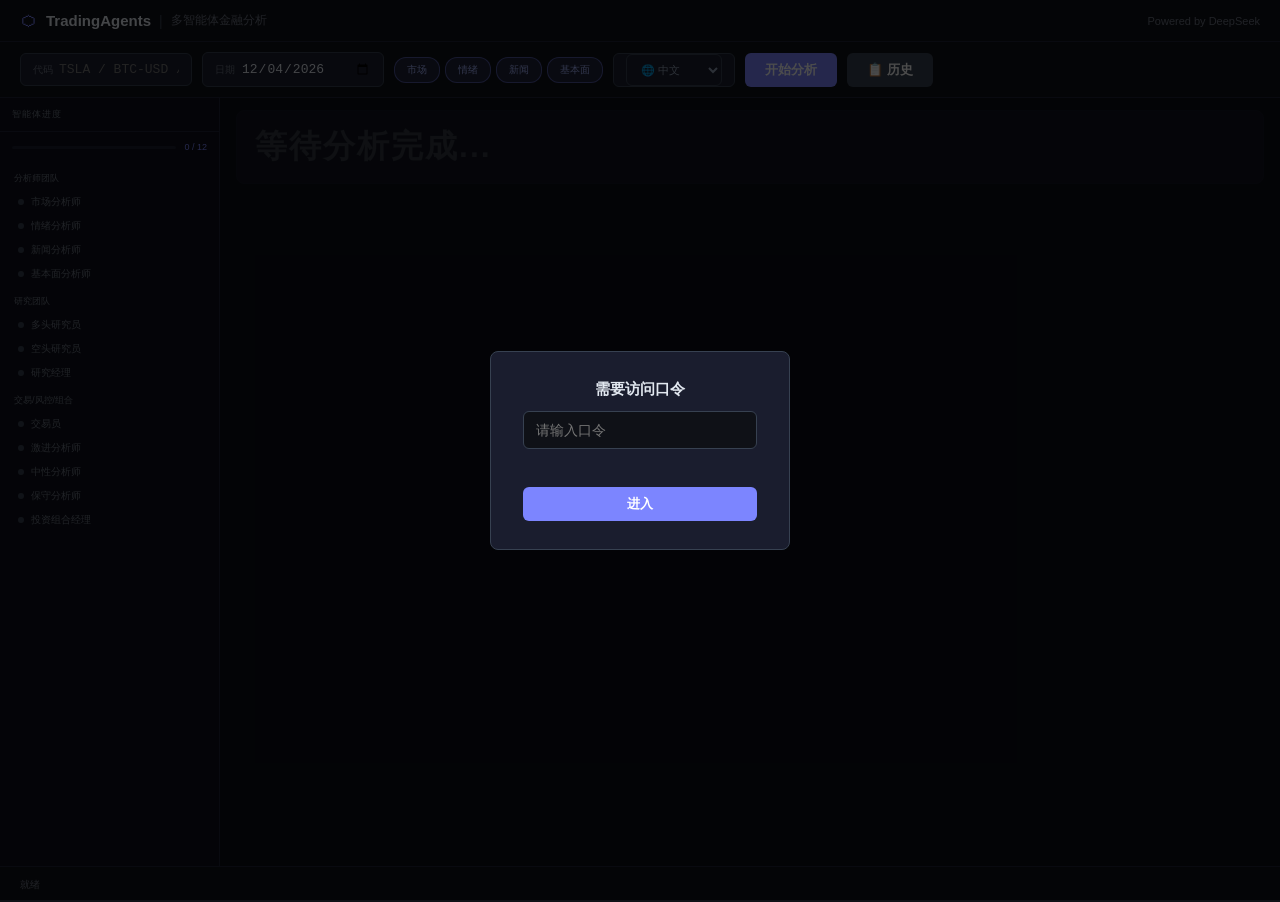
<file: web/frontend/index.html>
<!DOCTYPE html>
<html lang="zh-CN">
<head>
  <meta charset="UTF-8">
  <meta name="viewport" content="width=device-width, initial-scale=1.0">
  <title>TradingAgents — 多智能体金融分析</title>
  <link rel="stylesheet" href="style.css?v=2">
  <script src="vendor/marked-12.0.2.min.js"></script>
  <script src="vendor/purify-3.1.7.min.js"></script>
</head>
<body>
  <!-- Top Nav -->
  <nav class="topnav">
    <div class="topnav-brand">
      <span class="brand-icon">⬡</span>
      <span class="brand-name">TradingAgents</span>
      <span class="brand-sep">|</span>
      <span class="brand-sub">多智能体金融分析</span>
    </div>
    <div class="topnav-model" id="model-label">Powered by DeepSeek</div>
  </nav>

  <!-- Input Bar -->
  <div class="input-bar">
    <div class="input-group">
      <label class="input-label">代码</label>
      <input id="ticker-input" class="ticker-input" type="text" name="ticker"
             placeholder="TSLA / BTC-USD / 700.HK" autocomplete="off"
             autocapitalize="characters" spellcheck="false"
             data-1p-ignore data-lpignore="true">
    </div>
    <div class="input-group">
      <label class="input-label">日期</label>
      <input id="date-input" class="date-input" type="date">
    </div>
    <div class="analyst-pills" id="analyst-pills">
      <button class="pill active" data-analyst="market">市场</button>
      <button class="pill active" data-analyst="social">情绪</button>
      <button class="pill active" data-analyst="news">新闻</button>
      <button class="pill active" data-analyst="fundamentals">基本面</button>
    </div>
    <div class="input-group">
      <select id="language-select" class="language-select">
        <option value="Chinese">🌐 中文</option>
        <option value="English">🌐 English</option>
      </select>
    </div>
    <button id="submit-btn" class="submit-btn">开始分析</button>
    <button id="history-btn" class="submit-btn" style="background:#374151">📋 历史</button>
  </div>

  <!-- Busy Overlay -->
  <div id="busy-overlay" class="busy-overlay hidden">
    <div class="busy-message">当前有分析任务运行中，请稍后再试</div>
  </div>

  <!-- Access Password Gate -->
  <div id="auth-overlay" class="busy-overlay hidden">
    <form id="auth-form" class="auth-box" autocomplete="off">
      <div class="auth-title">需要访问口令</div>
      <!-- Hidden username so the browser's credential autofill binds to THIS
           form (scoped here) instead of treating the ticker box as a
           username field on the otherwise form-less page. -->
      <input type="text" name="username" autocomplete="username"
             tabindex="-1" aria-hidden="true"
             style="position:absolute;left:-9999px;width:1px;height:1px">
      <input id="auth-input" class="auth-input" type="password"
             name="password" placeholder="请输入口令"
             autocomplete="current-password">
      <div id="auth-error" class="auth-error"></div>
      <button id="auth-btn" type="submit" class="submit-btn">进入</button>
    </form>
  </div>

  <!-- History Overlay -->
  <div id="history-overlay" class="busy-overlay hidden">
    <div class="history-box">
      <div class="history-head">
        <span class="auth-title">历史记录</span>
        <button id="history-close" class="history-close" type="button">✕</button>
      </div>
      <div id="history-list" class="history-list"></div>
    </div>
  </div>

  <!-- Main Panel -->
  <div class="main-panel">
    <!-- Left: Agent Progress -->
    <div class="progress-panel">
      <div class="progress-header">
        <span class="panel-title">智能体进度</span>
        <button class="collapse-btn" id="collapse-btn">▾</button>
      </div>
      <div id="progress-body">
        <div class="progress-bar-row">
          <div class="progress-track">
            <div class="progress-fill" id="progress-fill" style="width:0%"></div>
          </div>
          <span class="progress-label" id="progress-label">0 / 0</span>
        </div>
        <div id="agent-list" class="agent-list"></div>
      </div>
    </div>

    <!-- Right: Reports -->
    <div class="reports-panel" id="reports-panel">
      <!-- Decision Card (pinned top) -->
      <div id="decision-card" class="decision-card hidden">
        <div class="decision-action" id="decision-action">—</div>
        <div class="decision-detail" id="decision-detail"></div>
      </div>
      <!-- Report cards injected here -->
      <div id="report-cards"></div>
    </div>
  </div>

  <!-- Status Bar -->
  <div class="statusbar">
    <span id="status-text">就绪</span>
    <span id="status-hint"></span>
  </div>

  <script src="app.js?v=2"></script>
</body>
</html>
</file>
<file: web/frontend/style.css>
*, *::before, *::after { box-sizing: border-box; margin: 0; padding: 0; }

:root {
  --bg-base: #0a0c14;
  --bg-surface: #0f1117;
  --bg-elevated: #1a1d2e;
  --bg-hover: #12172a;
  --border: #1e2235;
  --border-dim: #374151;
  --text-primary: #e2e8f0;
  --text-secondary: #94a3b8;
  --text-dim: #6b7280;
  --accent: #7c85ff;
  --accent-light: #a5b4ff;
  --green: #22c55e;
  --green-bg: #14532d;
  --green-bg2: #166534;
  --red: #ef4444;
  --red-bg: #450a0a;
  --red-bg2: #7f1d1d;
  --amber: #f59e0b;
  --amber-bg: #451a03;
  --amber-bg2: #92400e;
}

html, body { height: 100%; background: var(--bg-base); color: var(--text-primary);
  font-family: -apple-system, BlinkMacSystemFont, "Segoe UI", sans-serif; font-size: 14px; }

/* Top Nav */
.topnav { display: flex; align-items: center; justify-content: space-between;
  padding: 10px 20px; background: var(--bg-surface); border-bottom: 1px solid var(--border); }
.topnav-brand { display: flex; align-items: center; gap: 8px; }
.brand-icon { color: var(--accent); font-size: 18px; }
.brand-name { font-weight: 700; font-size: 15px; }
.brand-sep { color: var(--border-dim); }
.brand-sub { color: var(--text-dim); font-size: 12px; }
.topnav-model { color: var(--text-dim); font-size: 11px; }

/* Input Bar */
.input-bar { display: flex; align-items: center; gap: 10px; flex-wrap: wrap;
  padding: 10px 20px; background: var(--bg-surface); border-bottom: 1px solid var(--border); }
.input-group { display: flex; align-items: center; gap: 6px;
  background: var(--bg-elevated); border: 1px solid var(--border-dim);
  border-radius: 6px; padding: 0 12px; }
.input-label { color: var(--text-dim); font-size: 10px; white-space: nowrap; }
.ticker-input, .date-input { background: transparent; border: none; outline: none;
  color: var(--text-primary); font-size: 13px; font-family: monospace;
  padding: 8px 0; width: 120px; }
.date-input { width: 130px; }
.language-select { background: var(--bg-elevated); border: 1px solid var(--border-dim);
  border-radius: 6px; color: var(--text-secondary); font-size: 11px;
  padding: 8px 10px; outline: none; cursor: pointer; }
.analyst-pills { display: flex; gap: 5px; flex-wrap: wrap; }
.pill { background: transparent; border: 1px solid var(--border-dim);
  color: var(--text-dim); padding: 5px 12px; border-radius: 12px;
  font-size: 10px; cursor: pointer; transition: all 0.15s; }
.pill.active { background: rgba(124,133,255,0.15); border-color: rgba(124,133,255,0.5);
  color: var(--accent-light); }
.submit-btn { background: var(--accent); color: #fff; border: none;
  border-radius: 6px; padding: 8px 20px; font-size: 13px; font-weight: 700;
  cursor: pointer; white-space: nowrap; transition: opacity 0.15s; }
.submit-btn:disabled { opacity: 0.4; cursor: not-allowed; }

/* Busy overlay */
.busy-overlay { position: fixed; inset: 0; background: rgba(0,0,0,0.7);
  display: flex; align-items: center; justify-content: center; z-index: 100; }
.busy-message { background: var(--bg-elevated); border: 1px solid var(--amber);
  color: var(--amber); padding: 20px 32px; border-radius: 8px; font-size: 14px; }
.auth-box { background: var(--bg-elevated); border: 1px solid var(--border-dim);
  border-radius: 8px; padding: 28px 32px; display: flex; flex-direction: column;
  gap: 12px; width: 300px; }
.auth-title { color: var(--text-primary); font-size: 15px; font-weight: 700;
  text-align: center; }
.auth-input { background: var(--bg-surface); border: 1px solid var(--border-dim);
  border-radius: 6px; color: var(--text-primary); font-size: 14px;
  padding: 10px 12px; outline: none; }
.auth-input:focus { border-color: var(--accent); }
.auth-error { color: var(--red); font-size: 11px; min-height: 14px; text-align: center; }
.history-box { background: var(--bg-elevated); border: 1px solid var(--border-dim);
  border-radius: 8px; padding: 18px 20px; width: 460px; max-width: 92vw;
  max-height: 80vh; display: flex; flex-direction: column; gap: 12px; }
.history-head { display: flex; align-items: center; justify-content: space-between; }
.history-close { background: none; border: 1px solid var(--border-dim);
  color: var(--text-secondary); cursor: pointer; font-size: 14px;
  line-height: 1; padding: 4px 10px; border-radius: 6px; }
.history-close:hover { border-color: var(--accent); color: var(--text-primary); }
.history-list { overflow-y: auto; display: flex; flex-direction: column; gap: 6px; }
.history-item { display: flex; align-items: center; gap: 10px; padding: 9px 12px;
  background: var(--bg-surface); border: 1px solid var(--border);
  border-radius: 6px; cursor: pointer; transition: border-color 0.15s; }
.history-item:hover { border-color: var(--accent); }
.history-tk { font-family: monospace; font-weight: 700; color: var(--text-primary);
  font-size: 13px; min-width: 70px; }
.history-badge { font-size: 10px; font-weight: 700; padding: 2px 8px;
  border-radius: 10px; }
.history-badge.BUY { background: var(--green-bg); color: var(--green); }
.history-badge.SELL { background: var(--red-bg); color: var(--red); }
.history-badge.HOLD { background: var(--amber-bg); color: var(--amber); }
.history-badge.NA { background: var(--border); color: var(--text-dim); }
.history-meta { margin-left: auto; color: var(--text-dim); font-size: 10px;
  text-align: right; }
.history-empty { color: var(--text-dim); font-size: 12px; text-align: center;
  padding: 24px 0; }
.hidden { display: none !important; }

/* Main Panel */
.main-panel { display: grid; grid-template-columns: 220px 1fr;
  height: calc(100vh - 44px - 52px - 36px); overflow: hidden; }

/* Progress Panel */
.progress-panel { border-right: 1px solid var(--border); background: #0d0f1a;
  display: flex; flex-direction: column; overflow: hidden; }
.progress-header { display: flex; align-items: center; justify-content: space-between;
  padding: 10px 12px; border-bottom: 1px solid var(--border); flex-shrink: 0; }
.panel-title { color: var(--text-dim); font-size: 9px; text-transform: uppercase; letter-spacing: 1px; }
.collapse-btn { background: none; border: none; color: var(--text-dim);
  cursor: pointer; font-size: 12px; padding: 0 4px; }
#progress-body { overflow-y: auto; padding: 10px 12px; flex: 1; }
.progress-bar-row { display: flex; align-items: center; gap: 8px; margin-bottom: 12px; }
.progress-track { flex: 1; background: var(--bg-elevated); border-radius: 2px; height: 3px; }
.progress-fill { background: linear-gradient(90deg, var(--accent), var(--accent-light));
  height: 3px; border-radius: 2px; transition: width 0.4s; }
.progress-label { color: var(--accent); font-size: 9px; white-space: nowrap; }
.agent-list { display: flex; flex-direction: column; gap: 2px; }
.agent-team-label { color: var(--text-dim); font-size: 9px; margin: 8px 0 4px 2px; }
.agent-item { display: flex; align-items: center; gap: 7px; padding: 4px 6px; border-radius: 4px; }
.agent-item.in_progress { background: var(--bg-elevated); border: 1px solid rgba(245,158,11,0.2); }
.agent-dot { width: 6px; height: 6px; border-radius: 50%; flex-shrink: 0; }
.agent-dot.pending { background: var(--border-dim); }
.agent-dot.in_progress { background: var(--amber); animation: pulse 1s infinite; }
.agent-dot.completed { background: var(--green); }
.agent-name { font-size: 10px; }
.agent-name.pending { color: var(--text-dim); }
.agent-name.in_progress { color: #fbbf24; }
.agent-name.completed { color: var(--text-primary); }
.agent-check { margin-left: auto; font-size: 9px; color: var(--green); }

/* Reports Panel */
.reports-panel { overflow-y: auto; padding: 12px 16px;
  background: var(--bg-base); display: flex; flex-direction: column; gap: 10px; }

/* Decision Card */
.decision-card { border-radius: 8px; padding: 14px 18px;
  display: flex; align-items: center; gap: 18px; flex-shrink: 0; }
.decision-card.BUY { background: linear-gradient(135deg, var(--green-bg), var(--green-bg2));
  border: 1px solid rgba(34,197,94,0.4); }
.decision-card.SELL { background: linear-gradient(135deg, var(--red-bg), var(--red-bg2));
  border: 1px solid rgba(239,68,68,0.4); }
.decision-card.HOLD { background: linear-gradient(135deg, var(--amber-bg), var(--amber-bg2));
  border: 1px solid rgba(245,158,11,0.4); }
.decision-card.pending { background: var(--bg-elevated); border: 1px solid var(--border);
  opacity: 0.4; }
.decision-action { font-size: 32px; font-weight: 900; letter-spacing: 2px; min-width: 90px; text-align: center; }
.decision-card.BUY .decision-action { color: var(--green); }
.decision-card.SELL .decision-action { color: var(--red); }
.decision-card.HOLD .decision-action { color: var(--amber); }
.decision-card.pending .decision-action { color: var(--text-dim); }
.decision-detail { flex: 1; color: var(--text-secondary); font-size: 11px; line-height: 1.6; }

/* Report Cards */
.report-card { background: var(--bg-surface); border: 1px solid var(--border);
  border-radius: 6px; overflow: hidden; }
.report-card.in_progress { border-color: rgba(245,158,11,0.3); }
.report-card-header { display: flex; align-items: center; justify-content: space-between;
  padding: 8px 12px; background: var(--bg-hover); border-bottom: 1px solid var(--border); }
.report-card-title { font-size: 10px; font-weight: 700; }
.report-card-title.completed { color: var(--green); }
.report-card-title.in_progress { color: var(--amber); }
.report-card-team { color: var(--border-dim); font-size: 9px; }
.report-card-body { padding: 10px 14px; color: var(--text-secondary);
  font-size: 12px; line-height: 1.7; }
.report-card-body h1,.report-card-body h2,.report-card-body h3 {
  color: var(--text-primary); margin: 10px 0 6px; font-size: 13px; }
.report-card-body table { border-collapse: collapse; width: 100%; font-size: 11px; margin: 8px 0; }
.report-card-body th { background: var(--bg-elevated); color: var(--text-secondary);
  padding: 4px 8px; text-align: left; border: 1px solid var(--border); }
.report-card-body td { padding: 4px 8px; border: 1px solid var(--border); color: var(--text-secondary); }
.report-card-body code { background: var(--bg-elevated); padding: 1px 5px; border-radius: 3px; font-size: 11px; }
.cursor { display: inline-block; animation: blink 0.8s infinite; }

/* Status Bar */
.statusbar { display: flex; justify-content: space-between; align-items: center;
  padding: 6px 20px; background: var(--bg-surface); border-top: 1px solid var(--border);
  font-size: 10px; color: var(--text-dim); height: 36px; }

@keyframes pulse { 0%,100%{opacity:1} 50%{opacity:0.3} }
@keyframes blink { 0%,100%{opacity:1} 50%{opacity:0} }

/* Mobile */
@media (max-width: 640px) {
  .main-panel { grid-template-columns: 1fr; grid-template-rows: auto 1fr; height: auto; min-height: calc(100vh - 44px - 100px - 36px); }
  .progress-panel { border-right: none; border-bottom: 1px solid var(--border); }
  #progress-body.collapsed { display: none; }
  .collapse-btn { display: block; }
  .input-bar { gap: 8px; }
  .ticker-input { width: 80px; }
  .date-input { width: 110px; }
}
@media (min-width: 641px) { .collapse-btn { display: none; } }
</file>
